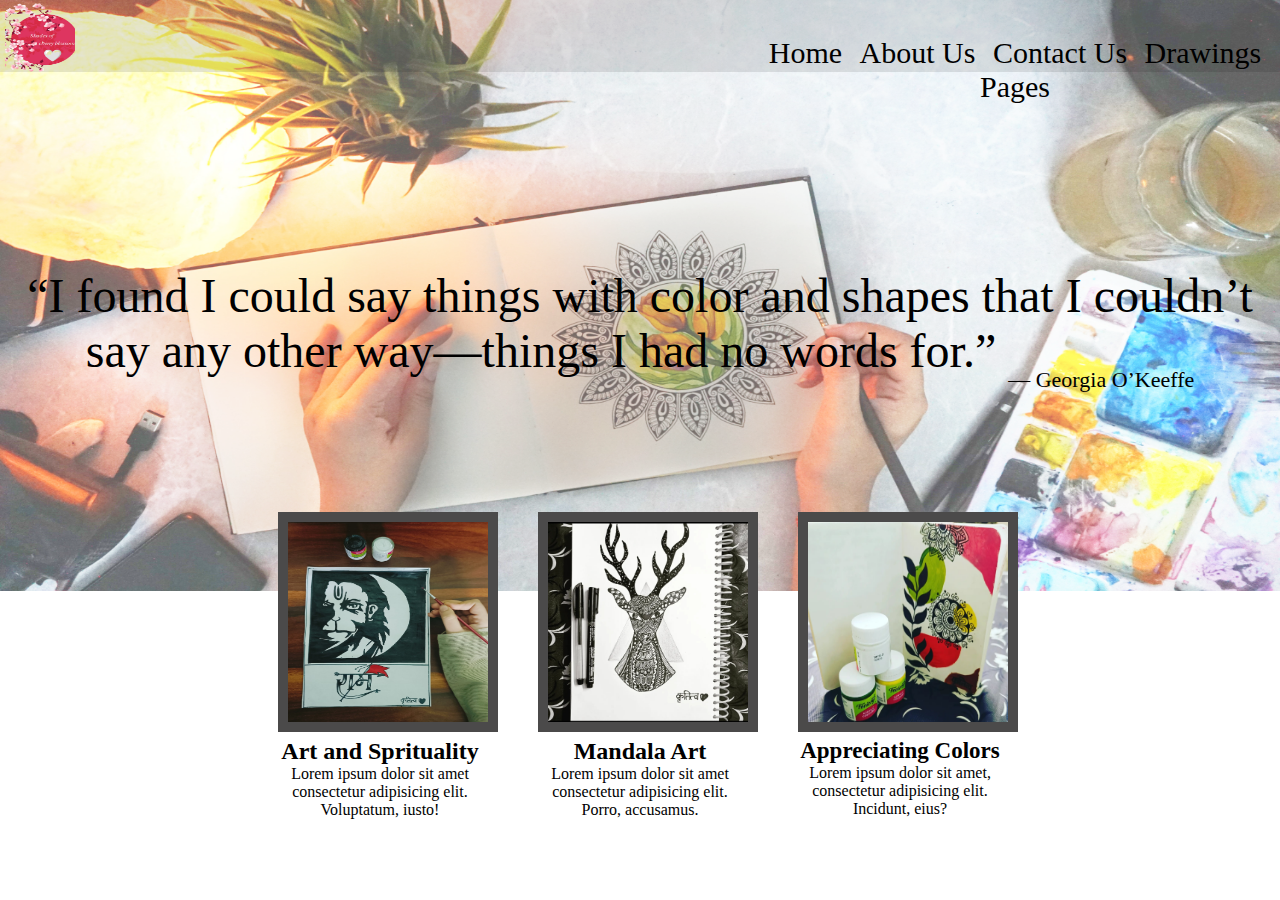
<file: index.html>
<!DOCTYPE html>
<html lang="en">
<head>
    <meta charset="UTF-8">
    <meta http-equiv="X-UA-Compatible" content="IE=edge">
    <meta name="viewport" content="width=device-width, initial-scale=1.0">
    <!-- <link href="https://fonts.googleapis.com/css2?family=Righteous&display=swap" rel="stylesheet"> -->
    <link rel="stylesheet" href="style.css">
    <title>Krititva</title>
</head>
<body>
    <header class="header-section">
        <div class="container-fluid">
            <div class="row">
                <div class="logo"> <a href="#"> <img src="/WhatsApp_Image_2021-12-20_at_9.11.41_PM-removebg-preview.png" alt="#" width="70px" height="70px"></a></div>
                <nav class="nav-bar">
                    <ul class="nav">
                        <li class="item" > <a href="#"> Home </a></li>
                        <li class="item"> <a href="#"> About Us </a> </li>
                        <li class="item"> <a href="#"> Contact Us</a> </li>
                        <li class="item"> <a href="#"> Drawings</a> </li>
                        <li class="item"> <a href="#"> Pages</a> </li>
                    </ul>
                </nav>
            </div>
        </div>
    </header>
    <section class="background">
        <div class="img"><img src="/jayshree-sharma-gyOy1KgfMB4-unsplash.jpg" alt="" style="width: 100%; height: 600px;" ></div>
        <p class="quote" >“I found I could say things with color and shapes that I couldn’t say any other way—things I had no words for.”
        </p>  
    </section>
    <div class="content">
        <div class="content-item"><img src="/Drawings/Art & Sprituality.jpg" alt="" class="content-item cards">
            <div class="context">
                <h2>Art and Sprituality</h2>
                <p>Lorem ipsum dolor sit amet consectetur adipisicing elit. Voluptatum, iusto!</p>
            </div>
        </div>

            
        
        <div class="content-item"> <img src="/Drawings/Mandala.jpg" alt="" class="content-item cards"> 
            <div class="context">
                <h2>Mandala Art</h2>
                <p>Lorem ipsum dolor sit amet consectetur adipisicing elit. Porro, accusamus.</p>
            </div>
        </div>
        <div class="content-item"> <img src="/Drawings/Understanding Colors.jpg" alt="" class="content-item cards"> 
            <div class="context">
                <h3>Appreciating Colors</h3>
                <p>Lorem ipsum dolor sit amet, consectetur adipisicing elit. Incidunt, eius?</p>
            </div>
        
        </div>
    </div>

</body>
</html>
</file>
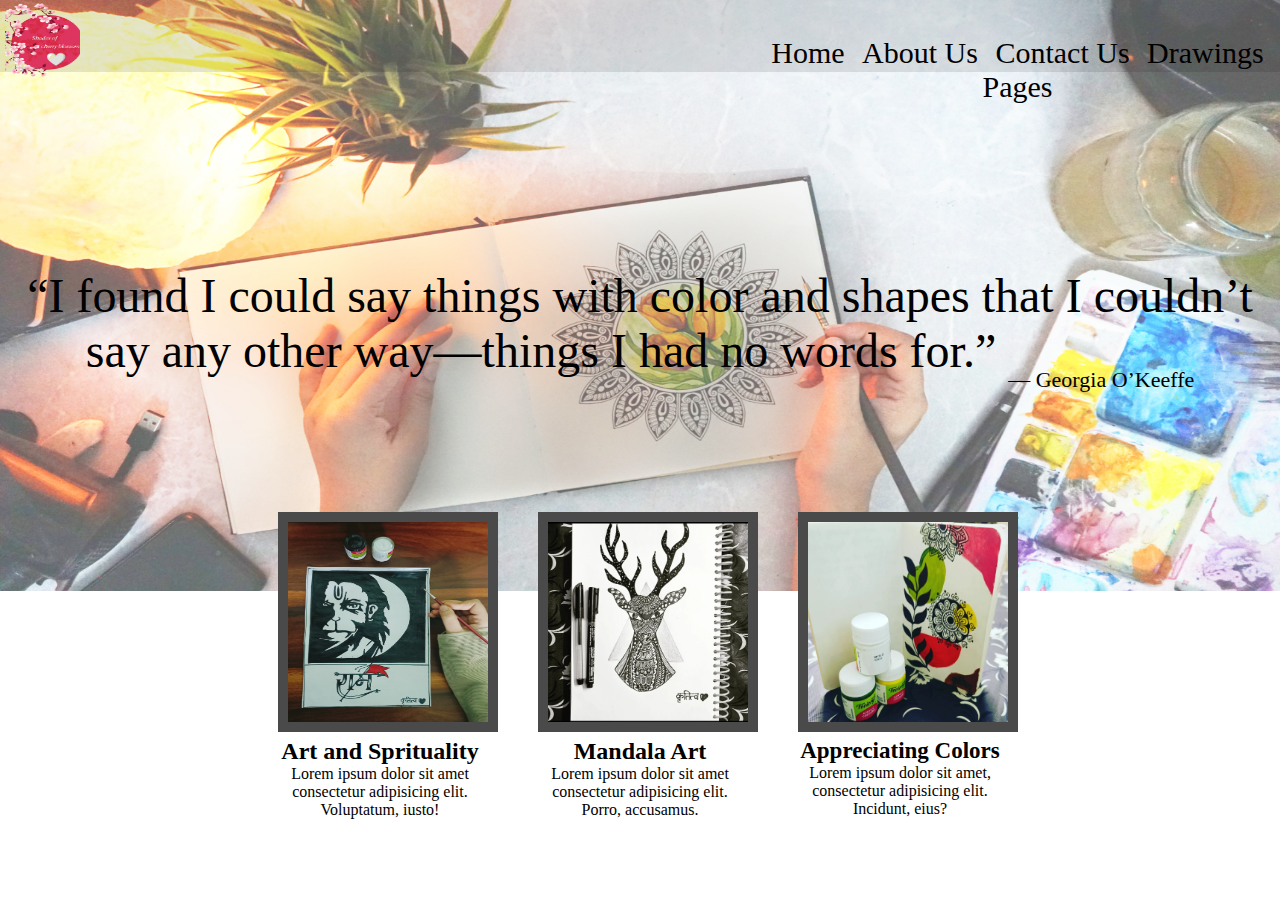
<file: Krititva.html>
<!DOCTYPE html>
<html lang="en">
<head>
    <meta charset="UTF-8">
    <meta http-equiv="X-UA-Compatible" content="IE=edge">
    <meta name="viewport" content="width=device-width, initial-scale=1.0">
    <link href="https://fonts.googleapis.com/css2?family=Staatliches&display=swap" rel="stylesheet">
    <link rel="stylesheet" href="style.css">
    <title>Krititva</title>
</head>
<body>
    <header class="header-section">
        <div class="container-fluid">
            <div class="row">
                <div class="logo"> <a href="#"> <img src="/WhatsApp_Image_2021-12-20_at_9.11.41_PM-removebg-preview.png" alt="#" width="75px" height="75px"></a></div>
                <nav class="nav-bar">
                    <ul class="nav">
                        <li class="item" > <a href="#"> Home </a></li>
                        <li class="item"> <a href="#"> About Us </a> </li>
                        <li class="item"> <a href="#"> Contact Us</a> </li>
                        <li class="item"> <a href="#"> Drawings</a> </li>
                        <li class="item"> <a href="#"> Pages</a> </li>
                    </ul>
                </nav>
            </div>
        </div>
    </header>
    <section class="background">
        <div class="img"><img src="/jayshree-sharma-gyOy1KgfMB4-unsplash.jpg" alt="" style="width: 100%; height: 600px;" ></div>
        <p class="quote" >“I found I could say things with color and shapes that I couldn’t say any other way—things I had no words for.”
        </p>  
    </section>
    <div class="content">
        <div class="content-item"><img src="/Drawings/Art & Sprituality.jpg" alt="" class="content-item cards">
            <div class="context">
                <h2>Art and Sprituality</h2>
                <p>Lorem ipsum dolor sit amet consectetur adipisicing elit. Voluptatum, iusto!</p>
            </div>
        </div>

            
        
        <div class="content-item"> <img src="/Drawings/Mandala.jpg" alt="" class="content-item cards"> 
            <div class="context">
                <h2>Mandala Art</h2>
                <p>Lorem ipsum dolor sit amet consectetur adipisicing elit. Porro, accusamus.</p>
            </div>
        </div>
        <div class="content-item"> <img src="/Drawings/Understanding Colors.jpg" alt="" class="content-item cards"> 
            <div class="context">
                <h3>Appreciating Colors</h3>
                <p>Lorem ipsum dolor sit amet, consectetur adipisicing elit. Incidunt, eius?</p>
            </div>
        
        </div>
    </div>

</body>
</html>
</file>
<file: style.css>
*{
    margin: 0px;
}
.header-section{
    z-index: 2;
}
li{
    display: inline;
    list-style: none;
}
a{
    margin: 0px -5px;
    text-decoration: none;
    color: rgb(0, 0, 0);
}
a:hover{
    color: gold;
    
}
.row{
    height: 72px;
    display: flex;
    background-color: rgba(0, 0, 0,0.1); 
     /* opacity: 0.75; */
 } 
.logo{
    padding-left: 10px;
    padding-top: 3px;
    margin-right: 680px;
    /* border: 2px solid red;  */
}
.nav{
    text-align: center;
    margin: 0px auto;
    margin-top: 36px;
    padding: 0px ;
}
.item{
    /* font-family: 'Staatliches', cursive; */
    margin: 10px;
    font-size: 30px;
    /* font-weight: bold; */
}
.img{
    opacity: 0.65;
    position: relative;
    top: -81px;
    z-index: -1;
}
.quote{
    text-align: center;
    margin: -408px auto;
    font-size: 48px;
}
.quote::after{
    content: "— Georgia O’Keeffe";
    font-size: 22px;
    position: relative;
    top: 20px;
}
.content{
    display: flex;
    justify-content: center;
}
.content-item{
    position: relative;
    top: 544px;
    height: 200px;
    width: 200px;
    /* border: 2px solid black; */
    margin: 0px 30px;
}
.cards{
    position: relative;
    top: -2px;
    left: -32px;
    border: 10px solid rgb(75, 74, 74);
}
.context{
    text-align: center;
}  
.context h3{
    text-align: center;
    font-size: 23px;
}
</file>
